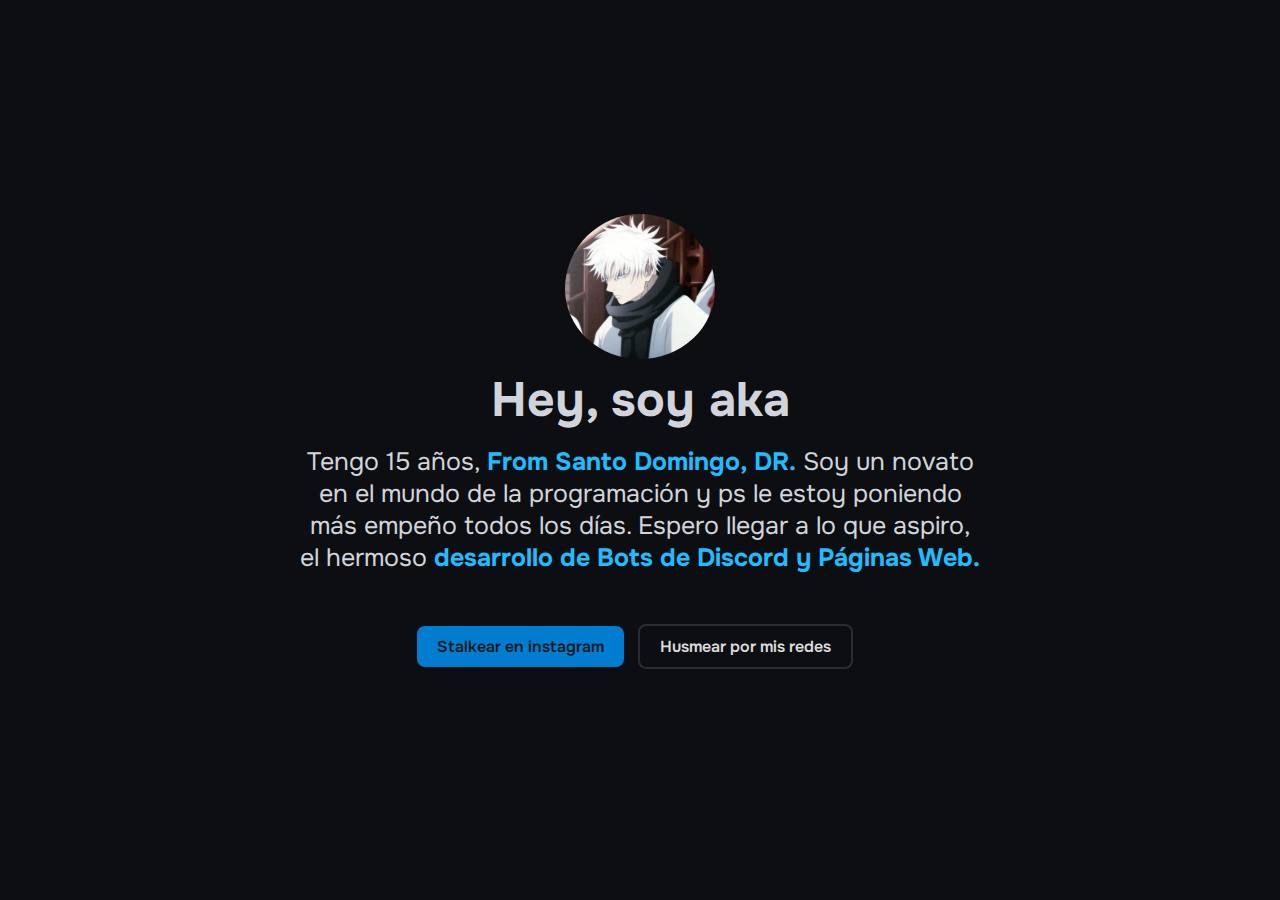
<file: index.html>
<!DOCTYPE html>
<html lang="en">
<head>
    <meta charset="UTF-8">
    <meta name="viewport" content="width=device-width, initial-scale=1.0">
    <title>Aka's Page</title>
    <link rel="stylesheet" href="style.css">
    <link rel="icon" href="/images/favicon.png" type="image/png">
    <meta name="description" content="Página de chin de practica de css de Jendry De León. ig@abreuendry_"/>
    <meta name="author" content="Aka"/>
    <meta name="copyright" content="© Aka, 2024, Todos los derechos reservados"/>
    <meta Property ="og:title" Content ="Aka's Page" />
    <meta Property ="og:Descripción" Content ="Aka está para crear tu Proyecto Web Único o tu propio Bot de Discord para incentivar la actividad en tu servidor. Llegále acá" />
    <meta Property ="og:SITE_NAME" Content ="Aka's Page" />
    <meta Property ="og:Image" Content ="/images/page.png" />
    <meta Property ="og: URL" Content ="/pages/index.html" />
    <title>Aka's Page</title>

</head>
<body>
    <div class="container">
        <!--IMAGEN PRINCIPAL-->
        <div class="image-container">
            <a href="https://www.instagram.com/abreuendry_" target="_blank" rel="noopener noreferrer">
                <img class="prin-image" src="/images/me.png" alt="Aka Foto">
            </a>
        </div>

        <!--INFORMACION-->
        <div class="info-container">
            <h1>Hey, soy aka</h1>
            <p>Tengo 15 años, <strong>From Santo Domingo, DR.</strong> Soy un novato <br> en el mundo de la programación y ps le estoy poniendo <br> más empeño todos los días. Espero llegar a lo que aspiro, <br> el hermoso <strong>desarrollo de Bots de Discord y Páginas Web.</strong></p>
        </div>

        <!--BOTONES-->
        <div class="links-container">
            <a class="button" href="https://www.instagram.com/abreuendry_" target="_blank" rel="noopener noreferrer">Stalkear en instagram</a>
            <a class="button button-2" href="https://www.solo.to/daka" target="_blank" rel="noopener noreferrer">Husmear por mis redes</a>
        </div>

        <div class="social-icons">
            <a href="https://wa.me/qr/E2BJFK62T4PQC1" target="_blank"><i class='bx bxl-twitter'></i></a>
            <a href="https://github.com/Ronny-Abreu" target="_blank"><i class='bx bxl-github' ></i></a>
            <a href="https://www.instagram.com/abreuronny_/" target="_blank"><i class='bx bxl-instagram' ></i></a>
            <a href="https://web.facebook.com/ronny.dleon.7" target="_blank"><i class='bx bxl-discord' ></i></a>
        </div>   
    </div>
</body>

</html>
</file>
<file: style.css>
@import url('https://fonts.googleapis.com/css2?family=Onest:wght@100..900&family=Poppins:ital,wght@0,100;0,200;0,300;0,400;0,500;0,600;0,700;0,800;0,900;1,100;1,200;1,300;1,400;1,500;1,600;1,700;1,800&display=swap');

* {
    margin: 0;
    padding: 0;
    box-sizing: border-box;
}

body {
    background: #0D0E12;
    color: #D1D5DB;
    font-family: 'Onest', system-ui, sans-serif;
    display: flex;
    align-items: center;
    justify-content: center;
    min-height: 100vh;
    text-align: center;
    margin: 0;
}

.container {
    display: flex;
    flex-direction: column;
    align-items: center;
    justify-content: center;
    min-height: 100vh;
    padding-top: 150px;
}

.image-container img {
    width: 150px;
    height: 150px;
    border-radius: 50%;
    padding-bottom: 5px;
}

.info-container h1 {
    padding-bottom: 15px;
    font-family: "Onest", sans-serif;
    font-optical-sizing: auto;
    font-style: normal;
    font-size: 48px;
}

.info-container p {
    font-family: "Onest", sans-serif;
    font-optical-sizing: auto;
    font-style: normal;
    font-size: 25px;
    margin-bottom: 20px;
}

.links-container {
    margin-top: 30px;
}

@media (max-width: 768px) {
    .info-container h1 {
        font-size: 36px;
    }

    .info-container p {
        font-size: 18px;
    }
}

@media (max-width: 480px) {
    .info-container h1 {
        font-size: 28px;
    }

    .info-container p {
        font-size: 15px;
    }

    .links-container a {
        margin-top: 20px;
    }
}

strong {
    color: #20bcfc;
}

.button {
    display: inline-block;
    padding: 10px 20px;
    font-size: 16px;
    font-weight: 600;
    color: #1b1b1b;
    background-color: rgb(0, 125, 209);
    border-radius: 8px;
    text-decoration: none;
    margin-right: 10px;
    transition: background-color 0.3s;
}

.button-2 {
    background-color: #0D0E12;
    border: 2px solid #2b2c33;
    border-radius: 8px;
    color: rgb(220, 220, 220);
}

.button:hover {
    background-color: rgb(0, 106, 177);
}

.button-2:hover {
    background-color: #3b4048;
}

.social-icons a {
    display: inline-flex;
    justify-content: center;
    align-items: center;
    width: 4.5rem;
    height: 4.5rem;
    background: transparent;
    border: 2px solid var(--main-color);
    font-size: 2.5rem;
    border-radius: 50px;
    color: var(--main-color);
    margin: 3rem 1.5rem 3rem 0;
    transition: 0.3s ease-in-out;
}

.social-icons a:hover {
    color: var(--text-color);
    transform: scale(1.3) translateY(-5px);
    box-shadow: 0 0 25px var(--main-color);
}
</file>
